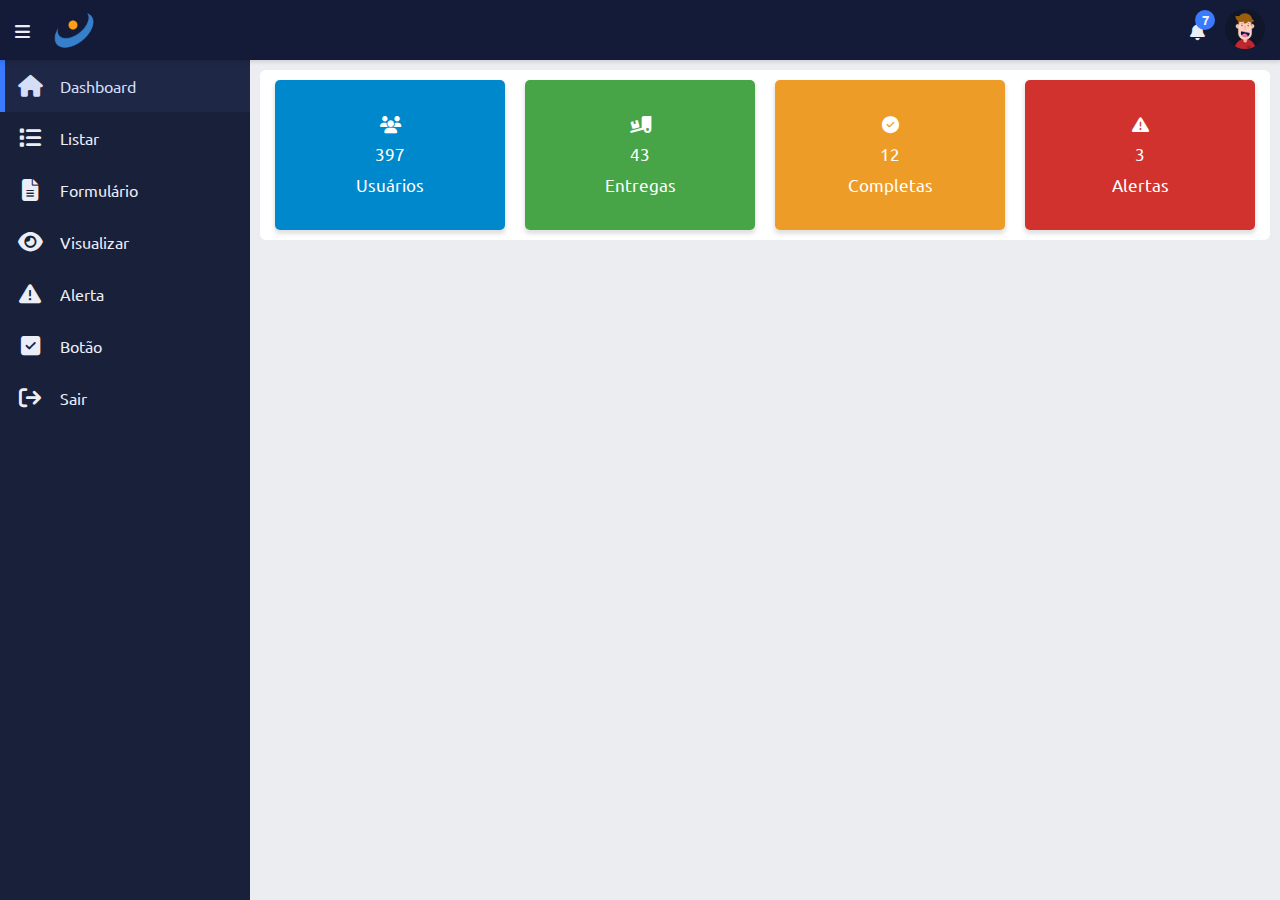
<file: index.html>
<!DOCTYPE html>
<html lang="pt-br">

<head>
    <meta charset="utf-8">
    <meta name="viewport" content="width=device-width, initial-scale=1.0">
    <link rel="shortcut icon" href="images/icon/favicon.ico">
    <!-- Incluir os icones do font-awesome da CDN -->
    <link rel="stylesheet" href="https://cdnjs.cloudflare.com/ajax/libs/font-awesome/6.1.1/css/all.min.css">
    <link rel="stylesheet" href="css/custom_adm.css">
    <title>Adm - Celke</title>
</head>

<body>
    <!-- Inicio Navbar -->
    <nav class="navbar">
        <div class="navbar-content">
            <div class="bars">
                <i class="fa-solid fa-bars"></i>
            </div>
            <img src="images/logo/logo.png" alt="Celke" class="logo">
        </div>

        <div class="navbar-content">
            <div class="notification">
                <i class="fa-solid fa-bell"></i>
                <span class="number">7</span>
                <div class="dropdown-menu">
                    <div class="dropdown-content">
                        <li>
                            <img src="images/users/user.jpg" alt="Usuario" width="40">
                            <div class="text">
                                Fusce ut leo pretium, luctus elit id, vulputate lectus.
                            </div>
                        </li>
                        <li>
                            <img src="images/users/user.jpg" alt="Usuario" width="40">
                            <div class="text">
                                Fusce ut leo pretium, luctus elit id, vulputate lectus.
                            </div>
                        </li>
                    </div>
                </div>
            </div>

            <div class="avatar">
                <img src="images/users/user.jpg" alt="Usuario" width="40">
                <div class="dropdown-menu setting">
                    <div class="item">
                        <span class="fa-solid fa-user"></span> Perfil
                    </div>
                    <div class="item">
                        <span class="fa-solid fa-gear"></span> Configuração
                    </div>
                    <div class="item">
                        <span class="fa-solid fa-arrow-right-from-bracket"></span> Sair
                    </div>
                </div>
            </div>
        </div>
    </nav>
    <!-- Fim Navbar -->

    <!-- Inicio Conteudo -->
    <div class="content">
        <!-- Inicio da Sidebar -->
        <div class="sidebar">
            <a href="index.html" class="sidebar-nav active"><i class="icon fa-solid fa-house"></i><span>Dashboard</span></a>

            <a href="listar.html" class="sidebar-nav"><i class="icon fa-solid fa-list"></i><span>Listar</span></a>

            <a href="formulario.html" class="sidebar-nav"><i class="icon fa-solid fa-file-lines"></i><span>Formulário</span></a>

            <a href="visualizar.html" class="sidebar-nav"><i class="icon fa-solid fa-eye"></i><span>Visualizar</span></a>

            <a href="alert.html" class="sidebar-nav"><i class="icon fa-solid fa-triangle-exclamation"></i><span>Alerta</span></a>

            <a href="button.html" class="sidebar-nav"><i class="icon fa-solid fa-square-check"></i><span>Botão</span></a>

            <a href="login.html" class="sidebar-nav"><i class="icon fa-solid fa-arrow-right-from-bracket"></i><span>Sair</span></a>

        </div>
        <!-- Fim da Sidebar -->
        <!-- Inicio do conteudo do administrativo -->
        <div class="wrapper">
            <div class="row">
                <div class="box box-first">
                    <span class="fa-solid fa-users"></span>
                    <span>397</span>
                    <span>Usuários</span>
                </div>

                <div class="box box-second">
                    <span class="fa-solid fa-truck-ramp-box"></span>
                    <span>43</span>
                    <span>Entregas</span>
                </div>

                <div class="box box-third">
                    <span class="fa-solid fa-circle-check"></span>
                    <span>12</span>
                    <span>Completas</span>
                </div>

                <div class="box box-fourth">
                    <span class="fa-solid fa-triangle-exclamation"></span>
                    <span>3</span>
                    <span>Alertas</span>
                </div>
            </div>

        </div>
        <!-- Fim do conteudo do administrativo -->
    </div>
    <!-- Fim Conteudo -->

    <script src="js/custom_adm.js"></script>

</body>

</html>
</file>
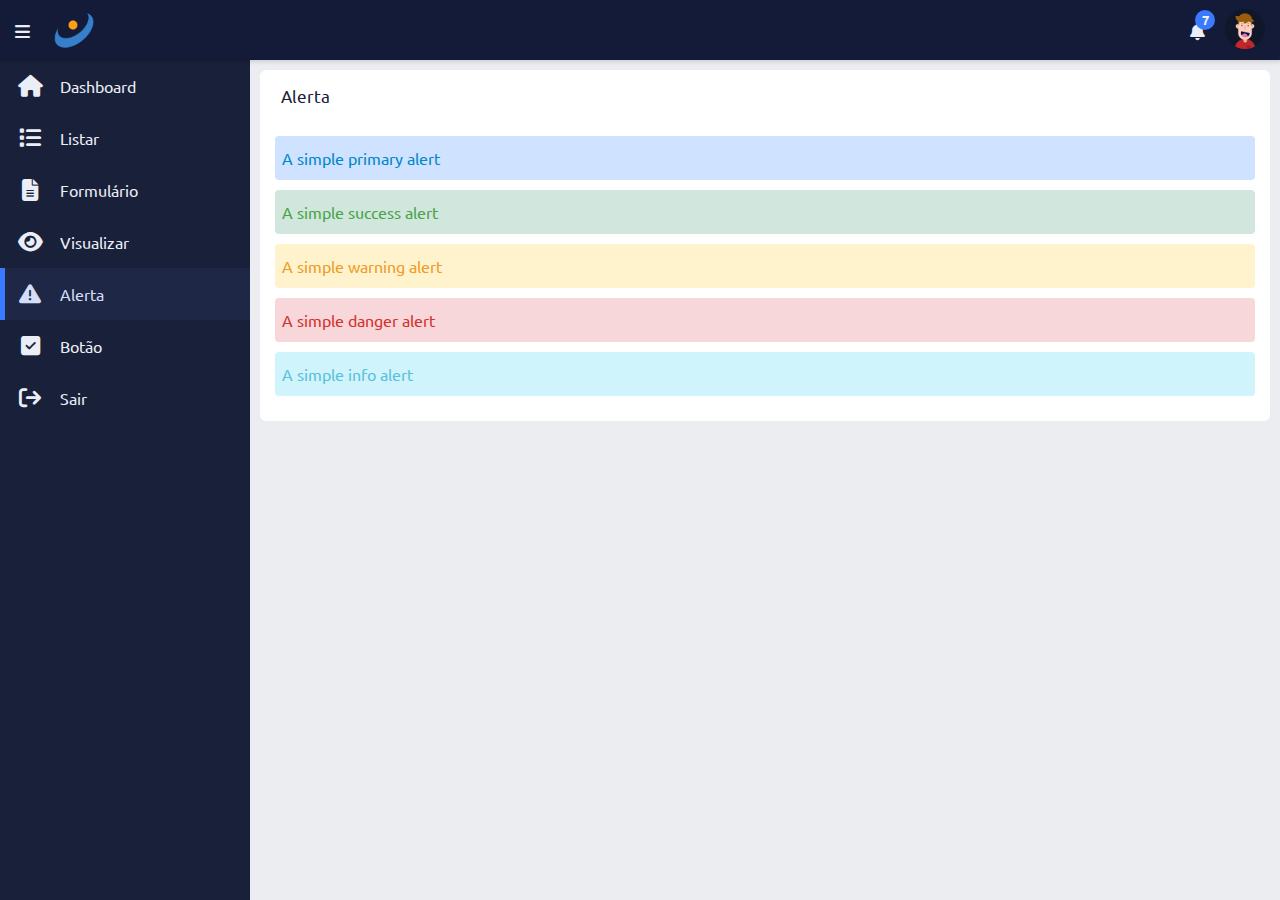
<file: alert.html>
<!DOCTYPE html>
<html lang="pt-br">

<head>
    <meta charset="utf-8">
    <meta name="viewport" content="width=device-width, initial-scale=1.0">
    <link rel="shortcut icon" href="images/icon/favicon.ico">
    <!-- Incluir os icones do font-awesome da CDN -->
    <link rel="stylesheet" href="https://cdnjs.cloudflare.com/ajax/libs/font-awesome/6.1.1/css/all.min.css">
    <link rel="stylesheet" href="css/custom_adm.css">
    <title>Adm - Celke</title>
</head>

<body>
    <!-- Inicio Navbar -->
    <nav class="navbar">
        <div class="navbar-content">
            <div class="bars">
                <i class="fa-solid fa-bars"></i>
            </div>
            <img src="images/logo/logo.png" alt="Celke" class="logo">
        </div>

        <div class="navbar-content">
            <div class="notification">
                <i class="fa-solid fa-bell"></i>
                <span class="number">7</span>
                <div class="dropdown-menu">
                    <div class="dropdown-content">
                        <li>
                            <img src="images/users/user.jpg" alt="Usuario" width="40">
                            <div class="text">
                                Fusce ut leo pretium, luctus elit id, vulputate lectus.
                            </div>
                        </li>
                        <li>
                            <img src="images/users/user.jpg" alt="Usuario" width="40">
                            <div class="text">
                                Fusce ut leo pretium, luctus elit id, vulputate lectus.
                            </div>
                        </li>
                    </div>
                </div>
            </div>

            <div class="avatar">
                <img src="images/users/user.jpg" alt="Usuario" width="40">
                <div class="dropdown-menu setting">
                    <div class="item">
                        <span class="fa-solid fa-user"></span> Perfil
                    </div>
                    <div class="item">
                        <span class="fa-solid fa-gear"></span> Configuração
                    </div>
                    <div class="item">
                        <span class="fa-solid fa-arrow-right-from-bracket"></span> Sair
                    </div>
                </div>
            </div>
        </div>
    </nav>
    <!-- Fim Navbar -->

    <!-- Inicio Conteudo -->
    <div class="content">
        <!-- Inicio da Sidebar -->
        <div class="sidebar">
            <a href="index.html" class="sidebar-nav"><i class="icon fa-solid fa-house"></i><span>Dashboard</span></a>

            <a href="listar.html" class="sidebar-nav"><i class="icon fa-solid fa-list"></i><span>Listar</span></a>

            <a href="formulario.html" class="sidebar-nav"><i class="icon fa-solid fa-file-lines"></i><span>Formulário</span></a>

            <a href="visualizar.html" class="sidebar-nav"><i class="icon fa-solid fa-eye"></i><span>Visualizar</span></a>

            <a href="alert.html" class="sidebar-nav active"><i class="icon fa-solid fa-triangle-exclamation"></i><span>Alerta</span></a>

            <a href="button.html" class="sidebar-nav"><i class="icon fa-solid fa-square-check"></i><span>Botão</span></a>

            <a href="login.html" class="sidebar-nav"><i
                    class="icon fa-solid fa-arrow-right-from-bracket"></i><span>Sair</span></a>

        </div>
        <!-- Fim da Sidebar -->
        <!-- Inicio do conteudo do administrativo -->
        <div class="wrapper">
            <div class="row">
                <div class="top-list">
                    <span class="title-content">Alerta</span>
                </div>

                <div class="content-adm">
                    <p class="alert-primary">A simple primary alert</p>
                    <p class="alert-success">A simple success alert</p>
                    <p class="alert-warning">A simple warning alert</p>
                    <p class="alert-danger">A simple danger alert</p>
                    <p class="alert-info">A simple info alert</p>
                </div>
            </div>
        </div>
        <!-- Fim do conteudo do administrativo -->
    </div>
    <!-- Fim Conteudo -->

    <script src="js/custom_adm.js"></script>

</body>

</html>
</file>
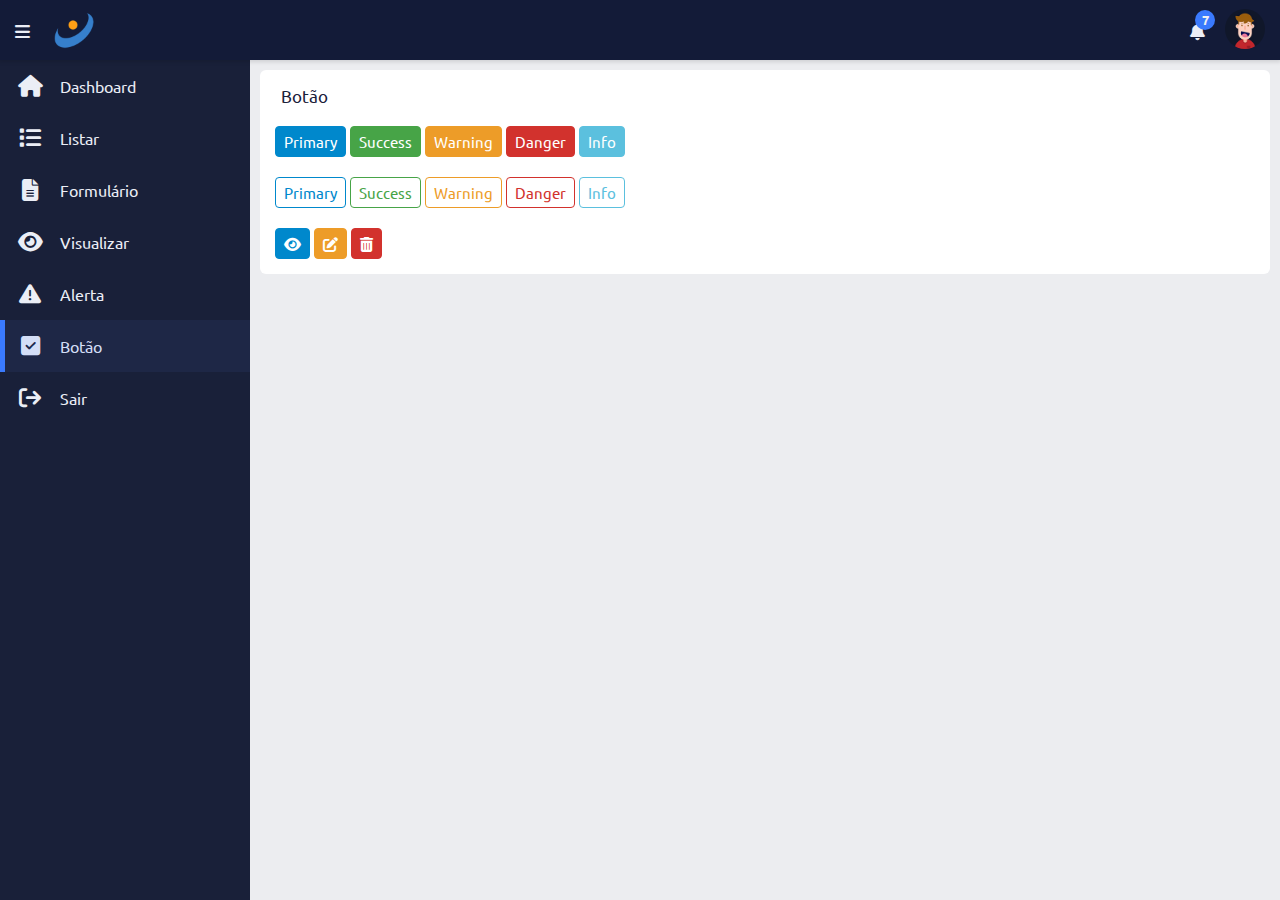
<file: button.html>
<!DOCTYPE html>
<html lang="pt-br">

<head>
    <meta charset="utf-8">
    <meta name="viewport" content="width=device-width, initial-scale=1.0">
    <link rel="shortcut icon" href="images/icon/favicon.ico">
    <!-- Incluir os icones do font-awesome da CDN -->
    <link rel="stylesheet" href="https://cdnjs.cloudflare.com/ajax/libs/font-awesome/6.1.1/css/all.min.css">
    <link rel="stylesheet" href="css/custom_adm.css">
    <title>Adm - Celke</title>
</head>

<body>
    <!-- Inicio Navbar -->
    <nav class="navbar">
        <div class="navbar-content">
            <div class="bars">
                <i class="fa-solid fa-bars"></i>
            </div>
            <img src="images/logo/logo.png" alt="Celke" class="logo">
        </div>

        <div class="navbar-content">
            <div class="notification">
                <i class="fa-solid fa-bell"></i>
                <span class="number">7</span>
                <div class="dropdown-menu">
                    <div class="dropdown-content">
                        <li>
                            <img src="images/users/user.jpg" alt="Usuario" width="40">
                            <div class="text">
                                Fusce ut leo pretium, luctus elit id, vulputate lectus.
                            </div>
                        </li>
                        <li>
                            <img src="images/users/user.jpg" alt="Usuario" width="40">
                            <div class="text">
                                Fusce ut leo pretium, luctus elit id, vulputate lectus.
                            </div>
                        </li>
                    </div>
                </div>
            </div>

            <div class="avatar">
                <img src="images/users/user.jpg" alt="Usuario" width="40">
                <div class="dropdown-menu setting">
                    <div class="item">
                        <span class="fa-solid fa-user"></span> Perfil
                    </div>
                    <div class="item">
                        <span class="fa-solid fa-gear"></span> Configuração
                    </div>
                    <div class="item">
                        <span class="fa-solid fa-arrow-right-from-bracket"></span> Sair
                    </div>
                </div>
            </div>
        </div>
    </nav>
    <!-- Fim Navbar -->

    <!-- Inicio Conteudo -->
    <div class="content">
        <!-- Inicio da Sidebar -->
        <div class="sidebar">
            <a href="index.html" class="sidebar-nav"><i class="icon fa-solid fa-house"></i><span>Dashboard</span></a>

            <a href="listar.html" class="sidebar-nav"><i class="icon fa-solid fa-list"></i><span>Listar</span></a>

            <a href="formulario.html" class="sidebar-nav"><i
                    class="icon fa-solid fa-file-lines"></i><span>Formulário</span></a>

            <a href="visualizar.html" class="sidebar-nav"><i
                    class="icon fa-solid fa-eye"></i><span>Visualizar</span></a>

            <a href="alert.html" class="sidebar-nav"><i
                    class="icon fa-solid fa-triangle-exclamation"></i><span>Alerta</span></a>

            <a href="button.html" class="sidebar-nav active"><i
                    class="icon fa-solid fa-square-check"></i><span>Botão</span></a>

            <a href="login.html" class="sidebar-nav"><i
                    class="icon fa-solid fa-arrow-right-from-bracket"></i><span>Sair</span></a>

        </div>
        <!-- Fim da Sidebar -->
        <!-- Inicio do conteudo do administrativo -->
        <div class="wrapper">
            <div class="row">
                <div class="top-list">
                    <span class="title-content">Botão</span>
                </div>

                <div class="content-adm">
                    <button type="button" class="btn-primary">Primary</button>
                    <button type="button" class="btn-success">Success</button>
                    <button type="button" class="btn-warning">Warning</button>
                    <button type="button" class="btn-danger">Danger</button>
                    <button type="button" class="btn-info">Info</button>
                </div>

                <div class="content-adm">
                    <button type="button" class="btn-outline-primary">Primary</button>
                    <button type="button" class="btn-outline-success">Success</button>
                    <button type="button" class="btn-outline-warning">Warning</button>
                    <button type="button" class="btn-outline-danger">Danger</button>
                    <button type="button" class="btn-outline-info">Info</button>
                </div>

                <div class="content-adm">
                    <button type="button" class="btn-primary"><i class="fa-solid fa-eye"></i></button>
                    <button type="button" class="btn-warning"><i class="fa-solid fa-pen-to-square"></i></button>
                    <button type="button" class="btn-danger"><i class="fa-solid fa-trash-can"></i></button>
                </div>
            </div>
        </div>
        <!-- Fim do conteudo do administrativo -->
    </div>
    <!-- Fim Conteudo -->

    <script src="js/custom_adm.js"></script>

</body>

</html>
</file>
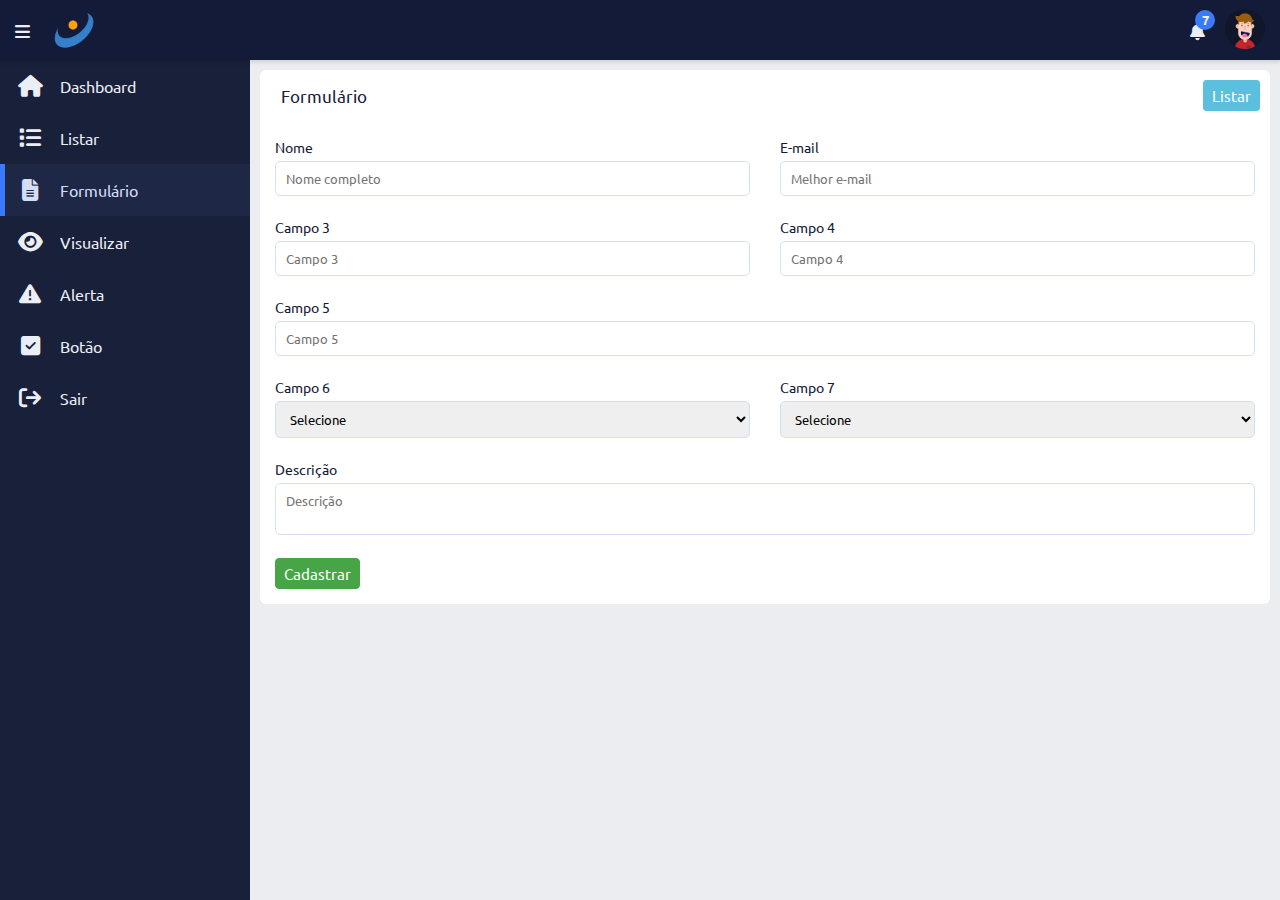
<file: formulario.html>
<!DOCTYPE html>
<html lang="pt-br">

<head>
    <meta charset="utf-8">
    <meta name="viewport" content="width=device-width, initial-scale=1.0">
    <link rel="shortcut icon" href="images/icon/favicon.ico">
    <!-- Incluir os icones do font-awesome da CDN -->
    <link rel="stylesheet" href="https://cdnjs.cloudflare.com/ajax/libs/font-awesome/6.1.1/css/all.min.css">
    <link rel="stylesheet" href="css/custom_adm.css">
    <title>Adm - Celke</title>
</head>

<body>
    <!-- Inicio Navbar -->
    <nav class="navbar">
        <div class="navbar-content">
            <div class="bars">
                <i class="fa-solid fa-bars"></i>
            </div>
            <img src="images/logo/logo.png" alt="Celke" class="logo">
        </div>

        <div class="navbar-content">
            <div class="notification">
                <i class="fa-solid fa-bell"></i>
                <span class="number">7</span>
                <div class="dropdown-menu">
                    <div class="dropdown-content">
                        <li>
                            <img src="images/users/user.jpg" alt="Usuario" width="40">
                            <div class="text">
                                Fusce ut leo pretium, luctus elit id, vulputate lectus.
                            </div>
                        </li>
                        <li>
                            <img src="images/users/user.jpg" alt="Usuario" width="40">
                            <div class="text">
                                Fusce ut leo pretium, luctus elit id, vulputate lectus.
                            </div>
                        </li>
                    </div>
                </div>
            </div>

            <div class="avatar">
                <img src="images/users/user.jpg" alt="Usuario" width="40">
                <div class="dropdown-menu setting">
                    <div class="item">
                        <span class="fa-solid fa-user"></span> Perfil
                    </div>
                    <div class="item">
                        <span class="fa-solid fa-gear"></span> Configuração
                    </div>
                    <div class="item">
                        <span class="fa-solid fa-arrow-right-from-bracket"></span> Sair
                    </div>
                </div>
            </div>
        </div>
    </nav>
    <!-- Fim Navbar -->

    <!-- Inicio Conteudo -->
    <div class="content">
        <!-- Inicio da Sidebar -->
        <div class="sidebar">
            <a href="index.html" class="sidebar-nav"><i class="icon fa-solid fa-house"></i><span>Dashboard</span></a>

            <a href="listar.html" class="sidebar-nav"><i class="icon fa-solid fa-list"></i><span>Listar</span></a>

            <a href="formulario.html" class="sidebar-nav active"><i class="icon fa-solid fa-file-lines"></i><span>Formulário</span></a>

            <a href="visualizar.html" class="sidebar-nav"><i class="icon fa-solid fa-eye"></i><span>Visualizar</span></a>

            <a href="alert.html" class="sidebar-nav"><i class="icon fa-solid fa-triangle-exclamation"></i><span>Alerta</span></a>

            <a href="button.html" class="sidebar-nav"><i class="icon fa-solid fa-square-check"></i><span>Botão</span></a>

            <a href="login.html" class="sidebar-nav"><i
                    class="icon fa-solid fa-arrow-right-from-bracket"></i><span>Sair</span></a>

        </div>
        <!-- Fim da Sidebar -->
        <!-- Inicio do conteudo do administrativo -->
        <div class="wrapper">
            <div class="row">
                <div class="top-list">
                    <span class="title-content">Formulário</span>
                    <div class="top-list-right">
                        <a href="listar.html" class="btn-info">Listar</a>
                    </div>
                </div>

                <div class="content-adm">
                    <form class="form-adm">
                        <div class="row-input">
                            <div class="column">
                                <label class="title-input">Nome</label>
                                <input type="text" name="name" id="name" class="input-adm" placeholder="Nome completo">
                            </div>
                            <div class="column">
                                <label class="title-input">E-mail</label>
                                <input type="email" name="email" id="email" class="input-adm" placeholder="Melhor e-mail">
                            </div>
                        </div>

                        <div class="row-input">
                            <div class="column">
                                <label class="title-input">Campo 3</label>
                                <input type="text" name="campo_3" id="campo_3" class="input-adm" placeholder="Campo 3">
                            </div>
                            <div class="column">
                                <label class="title-input">Campo 4</label>
                                <input type="text" name="campo_4" id="campo_4" class="input-adm" placeholder="Campo 4">
                            </div>
                        </div>

                        <div class="row-input">
                            <div class="column">
                                <label class="title-input">Campo 5</label>
                                <input type="text" name="campo_5" id="campo_5" class="input-adm" placeholder="Campo 5">
                            </div>
                        </div>

                        <div class="row-input">
                            <div class="column">
                                <label class="title-input">Campo 6</label>
                                <select name="campo_6" id="campo_6" class="input-adm">
                                    <option>Selecione</option>
                                    <option>Opção 1</option>
                                    <option>Opção 2</option>
                                    <option>Opção 3</option>
                                </select>
                            </div>
                            <div class="column">
                                <label class="title-input">Campo 7</label>
                                <select name="campo_7" id="campo_7" class="input-adm">
                                    <option>Selecione</option>
                                    <option>Opção 1</option>
                                    <option>Opção 2</option>
                                    <option>Opção 3</option>
                                </select>
                            </div>
                        </div>

                        <div class="row-input">
                            <div class="column">
                                <label class="title-input">Descrição</label>
                                <textarea name="descricao" id="descricao" class="input-adm" placeholder="Descrição"></textarea>
                            </div>
                        </div>

                        <button type="button" class="btn-success">Cadastrar</button>
                    </form>
                </div>
            </div>
        </div>
        <!-- Fim do conteudo do administrativo -->
    </div>
    <!-- Fim Conteudo -->

    <script src="js/custom_adm.js"></script>

</body>

</html>
</file>
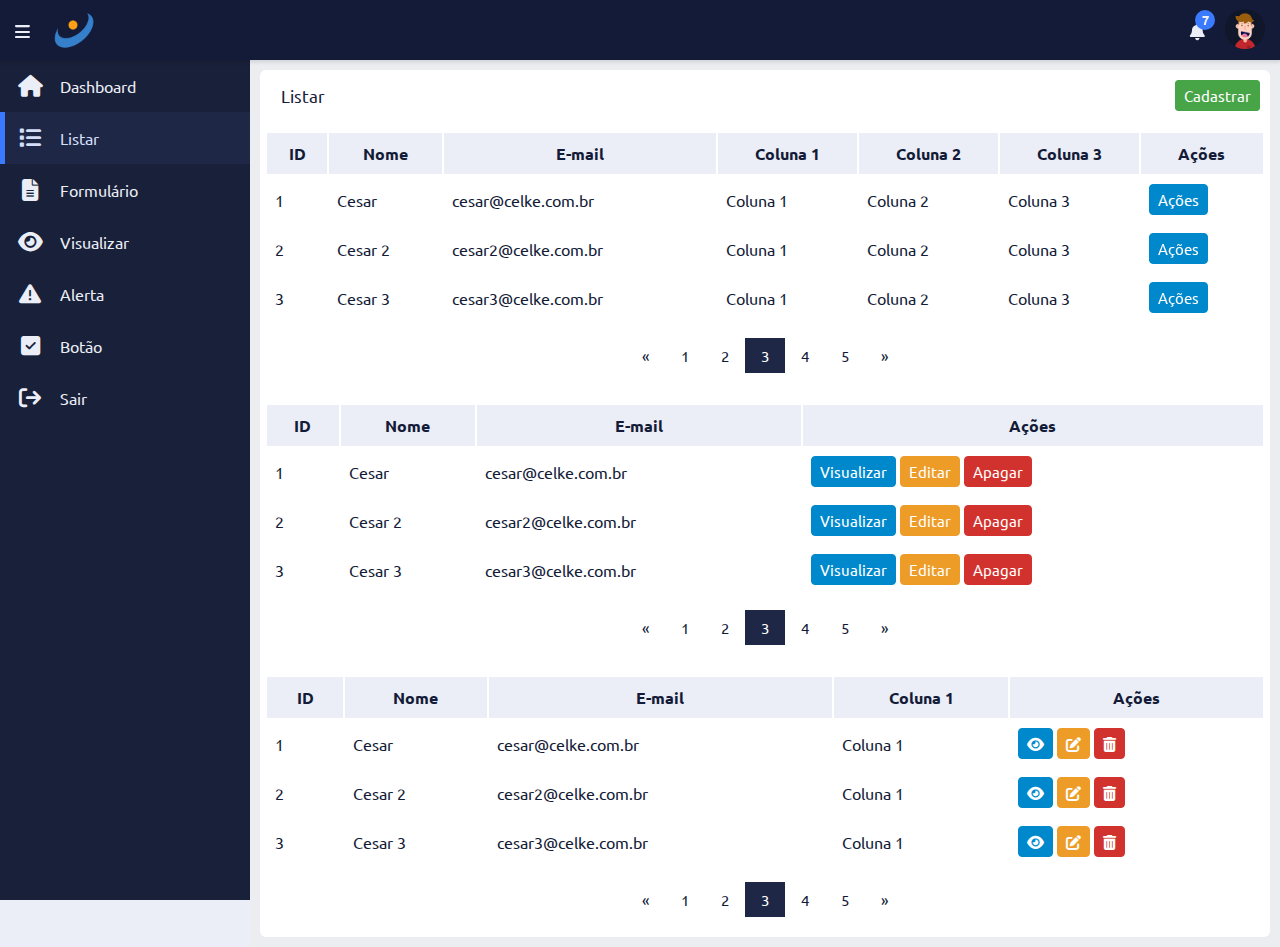
<file: listar.html>
<!DOCTYPE html>
<html lang="pt-br">

<head>
    <meta charset="utf-8">
    <meta name="viewport" content="width=device-width, initial-scale=1.0">
    <link rel="shortcut icon" href="images/icon/favicon.ico">
    <!-- Incluir os icones do font-awesome da CDN -->
    <link rel="stylesheet" href="https://cdnjs.cloudflare.com/ajax/libs/font-awesome/6.1.1/css/all.min.css">
    <link rel="stylesheet" href="css/custom_adm.css">
    <title>Adm - Celke</title>
</head>

<body>
    <!-- Inicio Navbar -->
    <nav class="navbar">
        <div class="navbar-content">
            <div class="bars">
                <i class="fa-solid fa-bars"></i>
            </div>
            <img src="images/logo/logo.png" alt="Celke" class="logo">
        </div>

        <div class="navbar-content">
            <div class="notification">
                <i class="fa-solid fa-bell"></i>
                <span class="number">7</span>
                <div class="dropdown-menu">
                    <div class="dropdown-content">
                        <li>
                            <img src="images/users/user.jpg" alt="Usuario" width="40">
                            <div class="text">
                                Fusce ut leo pretium, luctus elit id, vulputate lectus.
                            </div>
                        </li>
                        <li>
                            <img src="images/users/user.jpg" alt="Usuario" width="40">
                            <div class="text">
                                Fusce ut leo pretium, luctus elit id, vulputate lectus.
                            </div>
                        </li>
                    </div>
                </div>
            </div>

            <div class="avatar">
                <img src="images/users/user.jpg" alt="Usuario" width="40">
                <div class="dropdown-menu setting">
                    <div class="item">
                        <span class="fa-solid fa-user"></span> Perfil
                    </div>
                    <div class="item">
                        <span class="fa-solid fa-gear"></span> Configuração
                    </div>
                    <div class="item">
                        <span class="fa-solid fa-arrow-right-from-bracket"></span> Sair
                    </div>
                </div>
            </div>
        </div>
    </nav>
    <!-- Fim Navbar -->

    <!-- Inicio Conteudo -->
    <div class="content">
        <!-- Inicio da Sidebar -->
        <div class="sidebar">
            <a href="index.html" class="sidebar-nav"><i class="icon fa-solid fa-house"></i><span>Dashboard</span></a>

            <a href="listar.html" class="sidebar-nav active"><i class="icon fa-solid fa-list"></i><span>Listar</span></a>

            <a href="formulario.html" class="sidebar-nav"><i class="icon fa-solid fa-file-lines"></i><span>Formulário</span></a>

            <a href="visualizar.html" class="sidebar-nav"><i class="icon fa-solid fa-eye"></i><span>Visualizar</span></a>

            <a href="alert.html" class="sidebar-nav"><i class="icon fa-solid fa-triangle-exclamation"></i><span>Alerta</span></a>

            <a href="button.html" class="sidebar-nav"><i class="icon fa-solid fa-square-check"></i><span>Botão</span></a>

            <a href="login.html" class="sidebar-nav"><i
                    class="icon fa-solid fa-arrow-right-from-bracket"></i><span>Sair</span></a>

        </div>
        <!-- Fim da Sidebar -->
        <!-- Inicio do conteudo do administrativo -->
        <div class="wrapper">
            <div class="row">
                <div class="top-list">
                    <span class="title-content">Listar</span>
                    <div class="top-list-right">
                        <a href="formulario.html" class="btn-success">Cadastrar</a>
                        <!--<button type="button" class="btn-success"><i class="fa-solid fa-square-plus"></i></button>-->
                    </div>
                </div>
                <table class="table-list">
                    <thead class="list-head">
                        <tr>
                            <th class="list-head-content">ID</th>
                            <th class="list-head-content">Nome</th>
                            <th class="list-head-content table-sm-none">E-mail</th>
                            <th class="list-head-content table-sm-none">Coluna 1</th>
                            <th class="list-head-content table-md-none">Coluna 2</th>
                            <th class="list-head-content table-lg-none">Coluna 3</th>
                            <th class="list-head-content">Ações</th>
                        </tr>
                    </thead>
                    <tbody class="list-body">
                        <tr>
                            <td class="list-body-content">1</td>
                            <td class="list-body-content">Cesar</td>
                            <td class="list-body-content table-sm-none">cesar@celke.com.br</td>
                            <td class="list-body-content table-sm-none">Coluna 1</td>
                            <td class="list-body-content table-md-none">Coluna 2</td>
                            <td class="list-body-content table-lg-none">Coluna 3</td>
                            <td class="list-body-content">
                                <!--<button type="button" class="btn-primary">Visualizar</button>
                                <button type="button" class="btn-warning">Editar</button>
                                <button type="button" class="btn-danger">Apagar</button>-->
                                <!--<button type="button" class="btn-primary"><i class="fa-solid fa-eye"></i></button>
                                <button type="button" class="btn-warning"><i class="fa-solid fa-pen-to-square"></i></button>
                                <button type="button" class="btn-danger"><i class="fa-solid fa-trash-can"></i></button>-->
                                <div class="dropdown-action">
                                    <button onclick="actionDropdown(1)" class="dropdown-btn-action">Ações</button>
                                    <div id="actionDropdown1" class="dropdown-action-item">
                                        <a href="visualizar.html">Visualizar</a>
                                        <a href="formulario.html">Editar</a>
                                        <a href="#">Apagar</a>
                                    </div>
                                </div>
                            </td>
                        </tr>
                        <tr>
                            <td class="list-body-content">2</td>
                            <td class="list-body-content">Cesar 2</td>
                            <td class="list-body-content table-sm-none">cesar2@celke.com.br</td>
                            <td class="list-body-content table-sm-none">Coluna 1</td>
                            <td class="list-body-content table-md-none">Coluna 2</td>
                            <td class="list-body-content table-lg-none">Coluna 3</td>
                            <td class="list-body-content">
                                <!--<button type="button" class="btn-primary">Visualizar</button>
                                <button type="button" class="btn-warning">Editar</button>
                                <button type="button" class="btn-danger">Apagar</button>-->
                                <!--<button type="button" class="btn-primary"><i class="fa-solid fa-eye"></i></button>
                                <button type="button" class="btn-warning"><i class="fa-solid fa-pen-to-square"></i></button>
                                <button type="button" class="btn-danger"><i class="fa-solid fa-trash-can"></i></button>-->
                                <div class="dropdown-action">
                                    <button onclick="actionDropdown(2)" class="dropdown-btn-action">Ações</button>
                                    <div id="actionDropdown2" class="dropdown-action-item">
                                        <a href="visualizar.html">Visualizar</a>
                                        <a href="formulario.html">Editar</a>
                                        <a href="#">Apagar</a>
                                    </div>
                                </div>
                            </td>
                        </tr>
                        <tr>
                            <td class="list-body-content">3</td>
                            <td class="list-body-content">Cesar 3</td>
                            <td class="list-body-content table-sm-none">cesar3@celke.com.br</td>
                            <td class="list-body-content table-sm-none">Coluna 1</td>
                            <td class="list-body-content table-md-none">Coluna 2</td>
                            <td class="list-body-content table-lg-none">Coluna 3</td>
                            <td class="list-body-content">
                                <!--<button type="button" class="btn-primary">Visualizar</button>
                                <button type="button" class="btn-warning">Editar</button>
                                <button type="button" class="btn-danger">Apagar</button>-->
                                <!--<button type="button" class="btn-primary"><i class="fa-solid fa-eye"></i></button>
                                <button type="button" class="btn-warning"><i class="fa-solid fa-pen-to-square"></i></button>
                                <button type="button" class="btn-danger"><i class="fa-solid fa-trash-can"></i></button>-->
                                <div class="dropdown-action">
                                    <button onclick="actionDropdown(3)" class="dropdown-btn-action">Ações</button>
                                    <div id="actionDropdown3" class="dropdown-action-item">
                                        <a href="visualizar.html">Visualizar</a>
                                        <a href="formulario.html">Editar</a>
                                        <a href="#">Apagar</a>
                                    </div>
                                </div>
                            </td>
                        </tr>
                    </tbody>
                </table>

                <div class="content-pagination">
                    <div class="pagination">
                        <a href="#">&laquo;</a>
                        <a href="#">1</a>
                        <a href="#">2</a>
                        <a href="#" class="active">3</a>
                        <a href="#">4</a>
                        <a href="#">5</a>
                        <a href="#">&raquo;</a>
                    </div>
                </div>

                <table class="table-list">
                    <thead class="list-head">
                        <tr>
                            <th class="list-head-content">ID</th>
                            <th class="list-head-content">Nome</th>
                            <th class="list-head-content table-sm-none">E-mail</th>
                            <th class="list-head-content">Ações</th>
                        </tr>
                    </thead>
                    <tbody class="list-body">
                        <tr>
                            <td class="list-body-content">1</td>
                            <td class="list-body-content">Cesar</td>
                            <td class="list-body-content table-sm-none">cesar@celke.com.br</td>
                            <td class="list-body-content">
                                <button type="button" class="btn-primary">Visualizar</button>
                                <button type="button" class="btn-warning">Editar</button>
                                <button type="button" class="btn-danger">Apagar</button>
                            </td>
                        </tr>
                        <tr>
                            <td class="list-body-content">2</td>
                            <td class="list-body-content">Cesar 2</td>
                            <td class="list-body-content table-sm-none">cesar2@celke.com.br</td>
                            <td class="list-body-content">
                                <button type="button" class="btn-primary">Visualizar</button>
                                <button type="button" class="btn-warning">Editar</button>
                                <button type="button" class="btn-danger">Apagar</button>
                            </td>
                        </tr>
                        <tr>
                            <td class="list-body-content">3</td>
                            <td class="list-body-content">Cesar 3</td>
                            <td class="list-body-content table-sm-none">cesar3@celke.com.br</td>
                            <td class="list-body-content">
                                <button type="button" class="btn-primary">Visualizar</button>
                                <button type="button" class="btn-warning">Editar</button>
                                <button type="button" class="btn-danger">Apagar</button>
                            </td>
                        </tr>
                    </tbody>
                </table>

                <div class="content-pagination">
                    <div class="pagination">
                        <a href="#">&laquo;</a>
                        <a href="#">1</a>
                        <a href="#">2</a>
                        <a href="#" class="active">3</a>
                        <a href="#">4</a>
                        <a href="#">5</a>
                        <a href="#">&raquo;</a>
                    </div>
                </div>

                <table class="table-list">
                    <thead class="list-head">
                        <tr>
                            <th class="list-head-content">ID</th>
                            <th class="list-head-content">Nome</th>
                            <th class="list-head-content table-sm-none">E-mail</th>
                            <th class="list-head-content table-sm-none">Coluna 1</th>
                            <th class="list-head-content">Ações</th>
                        </tr>
                    </thead>
                    <tbody class="list-body">
                        <tr>
                            <td class="list-body-content">1</td>
                            <td class="list-body-content">Cesar</td>
                            <td class="list-body-content table-sm-none">cesar@celke.com.br</td>
                            <td class="list-body-content table-sm-none">Coluna 1</td>
                            <td class="list-body-content">
                                <button type="button" class="btn-primary"><i class="fa-solid fa-eye"></i></button>
                                <button type="button" class="btn-warning"><i class="fa-solid fa-pen-to-square"></i></button>
                                <button type="button" class="btn-danger"><i class="fa-solid fa-trash-can"></i></button>
                            </td>
                        </tr>
                        <tr>
                            <td class="list-body-content">2</td>
                            <td class="list-body-content">Cesar 2</td>
                            <td class="list-body-content table-sm-none">cesar2@celke.com.br</td>
                            <td class="list-body-content table-sm-none">Coluna 1</td>
                            <td class="list-body-content">
                                <button type="button" class="btn-primary"><i class="fa-solid fa-eye"></i></button>
                                <button type="button" class="btn-warning"><i class="fa-solid fa-pen-to-square"></i></button>
                                <button type="button" class="btn-danger"><i class="fa-solid fa-trash-can"></i></button>
                            </td>
                        </tr>
                        <tr>
                            <td class="list-body-content">3</td>
                            <td class="list-body-content">Cesar 3</td>
                            <td class="list-body-content table-sm-none">cesar3@celke.com.br</td>
                            <td class="list-body-content table-sm-none">Coluna 1</td>
                            <td class="list-body-content">
                                <button type="button" class="btn-primary"><i class="fa-solid fa-eye"></i></button>
                                <button type="button" class="btn-warning"><i class="fa-solid fa-pen-to-square"></i></button>
                                <button type="button" class="btn-danger"><i class="fa-solid fa-trash-can"></i></button>
                            </td>
                        </tr>
                    </tbody>
                </table>

                <div class="content-pagination">
                    <div class="pagination">
                        <a href="#">&laquo;</a>
                        <a href="#">1</a>
                        <a href="#">2</a>
                        <a href="#" class="active">3</a>
                        <a href="#">4</a>
                        <a href="#">5</a>
                        <a href="#">&raquo;</a>
                    </div>
                </div>
            </div>
        </div>
        <!-- Fim do conteudo do administrativo -->
    </div>
    <!-- Fim Conteudo -->

    <script src="js/custom_adm.js"></script>

</body>

</html>
</file>
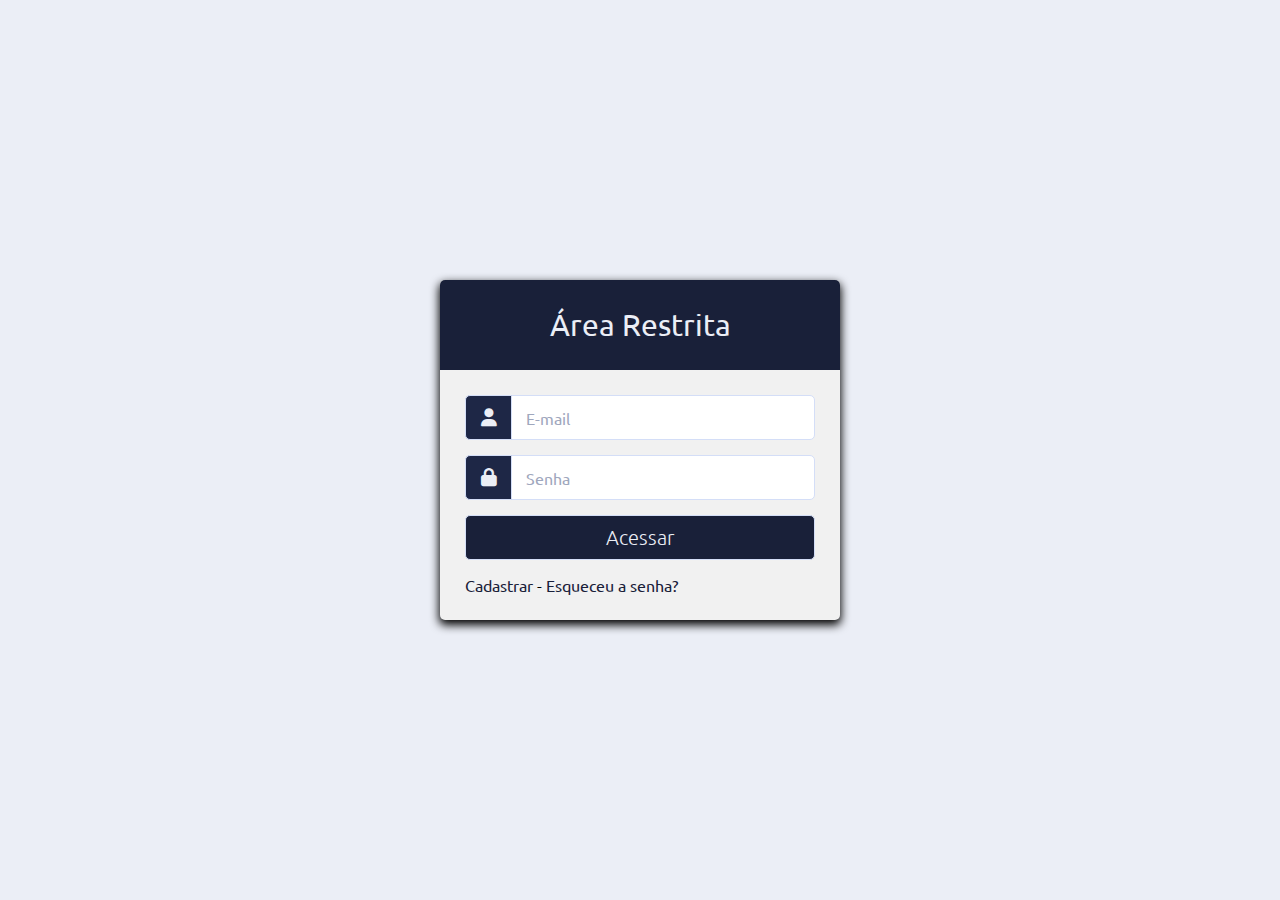
<file: login.html>
<!DOCTYPE html>
<html lang="pt-br">

<head>
    <meta charset="utf-8">
    <meta name="viewport" content="width=device-width, initial-scale=1.0">
    <link rel="shortcut icon" href="images/icon/favicon.ico">
    <!-- Incluir os icones do font-awesome da CDN -->
    <link rel="stylesheet" href="https://cdnjs.cloudflare.com/ajax/libs/font-awesome/6.1.1/css/all.min.css">
    <link rel="stylesheet" href="css/custom_login.css">
    <title>Login - Celke</title>
</head>

<body class="d-flex">
    <div class="container-login">
        <div class="wrapper-login">
            <div class="title">
                <span>Área Restrita</span>
            </div>
            <form action="#" class="form-login">
                <div class="row">
                    <i class="fa-solid fa-user"></i>
                    <input type="text" placeholder="E-mail" required>
                </div>
                <div class="row">
                    <i class="fa-solid fa-lock"></i>
                    <input type="password" placeholder="Senha" required>
                </div>

                <div class="row button">
                    <input type="submit" value="Acessar">
                </div>

                <div class="signup-link">
                    <a href="#">Cadastrar</a> - <a href="#">Esqueceu a senha?</a>
                </div>

            </form>
        </div>
    </div>

</body>

</html>
</file>
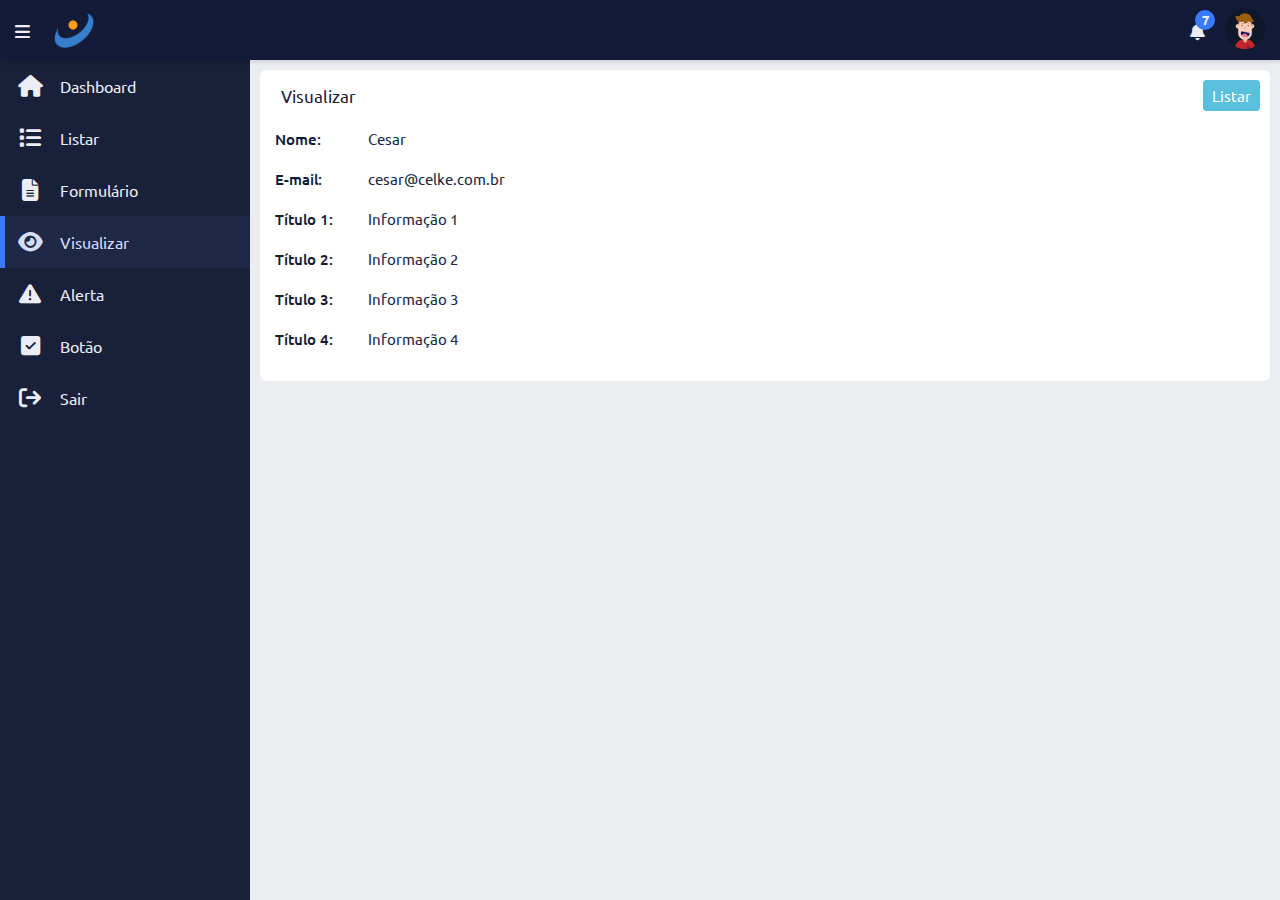
<file: visualizar.html>
<!DOCTYPE html>
<html lang="pt-br">

<head>
    <meta charset="utf-8">
    <meta name="viewport" content="width=device-width, initial-scale=1.0">
    <link rel="shortcut icon" href="images/icon/favicon.ico">
    <!-- Incluir os icones do font-awesome da CDN -->
    <link rel="stylesheet" href="https://cdnjs.cloudflare.com/ajax/libs/font-awesome/6.1.1/css/all.min.css">
    <link rel="stylesheet" href="css/custom_adm.css">
    <title>Adm - Celke</title>
</head>

<body>
    <!-- Inicio Navbar -->
    <nav class="navbar">
        <div class="navbar-content">
            <div class="bars">
                <i class="fa-solid fa-bars"></i>
            </div>
            <img src="images/logo/logo.png" alt="Celke" class="logo">
        </div>

        <div class="navbar-content">
            <div class="notification">
                <i class="fa-solid fa-bell"></i>
                <span class="number">7</span>
                <div class="dropdown-menu">
                    <div class="dropdown-content">
                        <li>
                            <img src="images/users/user.jpg" alt="Usuario" width="40">
                            <div class="text">
                                Fusce ut leo pretium, luctus elit id, vulputate lectus.
                            </div>
                        </li>
                        <li>
                            <img src="images/users/user.jpg" alt="Usuario" width="40">
                            <div class="text">
                                Fusce ut leo pretium, luctus elit id, vulputate lectus.
                            </div>
                        </li>
                    </div>
                </div>
            </div>

            <div class="avatar">
                <img src="images/users/user.jpg" alt="Usuario" width="40">
                <div class="dropdown-menu setting">
                    <div class="item">
                        <span class="fa-solid fa-user"></span> Perfil
                    </div>
                    <div class="item">
                        <span class="fa-solid fa-gear"></span> Configuração
                    </div>
                    <div class="item">
                        <span class="fa-solid fa-arrow-right-from-bracket"></span> Sair
                    </div>
                </div>
            </div>
        </div>
    </nav>
    <!-- Fim Navbar -->

    <!-- Inicio Conteudo -->
    <div class="content">
        <!-- Inicio da Sidebar -->
        <div class="sidebar">
            <a href="index.html" class="sidebar-nav"><i class="icon fa-solid fa-house"></i><span>Dashboard</span></a>

            <a href="listar.html" class="sidebar-nav"><i class="icon fa-solid fa-list"></i><span>Listar</span></a>

            <a href="formulario.html" class="sidebar-nav"><i class="icon fa-solid fa-file-lines"></i><span>Formulário</span></a>

            <a href="visualizar.html" class="sidebar-nav active"><i class="icon fa-solid fa-eye"></i><span>Visualizar</span></a>

            <a href="alert.html" class="sidebar-nav"><i class="icon fa-solid fa-triangle-exclamation"></i><span>Alerta</span></a>

            <a href="button.html" class="sidebar-nav"><i class="icon fa-solid fa-square-check"></i><span>Botão</span></a>

            <a href="login.html" class="sidebar-nav"><i
                    class="icon fa-solid fa-arrow-right-from-bracket"></i><span>Sair</span></a>

        </div>
        <!-- Fim da Sidebar -->
        <!-- Inicio do conteudo do administrativo -->
        <div class="wrapper">
            <div class="row">
                <div class="top-list">
                    <span class="title-content">Visualizar</span>
                    <div class="top-list-right">
                        <a href="listar.html" class="btn-info">Listar</a>
                    </div>
                </div>

                <div class="content-adm">
                    <div class="view-det-adm">
                        <span class="view-adm-title">Nome: </span>
                        <span class="view-adm-info">Cesar</span>
                    </div>

                    <div class="view-det-adm">
                        <span class="view-adm-title">E-mail: </span>
                        <span class="view-adm-info">cesar@celke.com.br</span>
                    </div>

                    <div class="view-det-adm">
                        <span class="view-adm-title">Título 1: </span>
                        <span class="view-adm-info">Informação 1</span>
                    </div>

                    <div class="view-det-adm">
                        <span class="view-adm-title">Título 2: </span>
                        <span class="view-adm-info">Informação 2</span>
                    </div>

                    <div class="view-det-adm">
                        <span class="view-adm-title">Título 3: </span>
                        <span class="view-adm-info">Informação 3</span>
                    </div>

                    <div class="view-det-adm">
                        <span class="view-adm-title">Título 4: </span>
                        <span class="view-adm-info">Informação 4</span>
                    </div>
                </div>
            </div>
        </div>
        <!-- Fim do conteudo do administrativo -->
    </div>
    <!-- Fim Conteudo -->

    <script src="js/custom_adm.js"></script>

</body>

</html>
</file>
<file: css/custom_adm.css>
@import url('https://fonts.googleapis.com/css2?family=Ubuntu:wght@300;400;500;700&display=swap');
* {
    margin: 0;
    padding: 0;
    box-sizing: border-box;
    font-family: "Ubuntu", sans-serif;
    text-decoration: none;
}

:root {
    --site-color: #3a7afe;
    --main-color: #ebeef6;
    --active-color: #d4def7;
    --bg-color: #ecedf0;
    --second-color: #f1f1f1;
    --third-color: #9fa7bd;
    --fourth-color: #fff;
    --fifth-color: #000;
    --sixth-color: #222;
    --main-bg-color: #192039;
    --second-bg-color: #1e2746;
    --third-bg-color: #3a7afe;
    --fourth-bg-color: #131b38;
    --primary-color: #0088cc;
    --success-color: #47a447;
    --info-color: #5bc0de;
    --warning-color: #ed9c28;
    --danger-color: #d2322d;
    --primary-color-second: #cfe2ff;
    --success-color-second: #d1e7dd;
    --info-color-second: #cff4fc;
    --warning-color-second: #fff3cd;
    --danger-color-second: #f8d7da;
}

body {
    background-color: var(--main-color);
}

.navbar {
    color: var(--main-color);
    display: flex;
    justify-content: space-between;
    align-items: center;
    background-color: var(--fourth-bg-color);
    position: sticky;
    box-shadow: 0px 1px 4px 1px rgba(0, 0, 0, 0.12);
    padding: 5px 15px;
    font-size: 17px;
    top: 0;
    z-index: 1;
}

.navbar .navbar-content {
    display: flex;
    align-items: center;
}

.navbar .bars,
.notification {
    margin-right: 20px;
    cursor: pointer;
}

.logo {
    width: 50px;
}

.notification,
.avatar {
    cursor: pointer;
    position: relative;
}

.notification .number {
    position: absolute;
    font-size: 13px;
    font-weight: bold;
    background-color: var(--site-color);
    width: 20px;
    color: var(--second-color);
    height: 20px;
    border-radius: 50%;
    right: -10px;
    top: -10px;
    display: flex;
    align-items: center;
    justify-content: center;
}

.avatar img {
    width: 40px;
    height: 40px;
    border-radius: 50%;
    object-fit: cover;
}


/* Inicio dropdown navbar */

.dropdown-menu {
    position: absolute;
    right: 0;
    top: 100%;
    box-shadow: 0 8px 16px 0 rgba(0, 0, 0, 0.2);
    background-color: var(--main-bg-color);
    width: 280px;
    border-radius: 7px;
    display: none;
}

.dropdown-content {
    max-height: 400px;
    overflow-y: auto;
}

.dropdown-menu li,
.dropdown-menu .item {
    display: flex;
    align-items: center;
    padding: 10px;
    border-bottom: 1px solid var(--second-bg-color);
    cursor: pointer;
    font-size: 15px;
}

.dropdown-menu li img {
    width: 50px;
    height: 50px;
    border-radius: 50%;
    object-fit: cover;
    flex-shrink: 0;
}

.dropdown-menu li .text {
    font-style: italic;
    margin-left: 20px;
    text-overflow: ellipsis;
    overflow: hidden;
    white-space: nowrap;
}

.dropdown-menu li:hover,
.dropdown-menu .item:hover {
    background-color: var(--second-bg-color);
}


/* Apresentar a mensagem inteira */


/*.dropdown-menu li:hover .text {
    white-space: pre-wrap;
}*/

.dropdown-menu .item span {
    margin-right: 15px;
}

.dropdown-menu.setting {
    width: 150px;
}

.dropdown-menu.active {
    display: block;
}


/* Fim dropdown navbar */


/* Fim Navbar */


/* Inicio conteudo */

.content {
    display: flex;
}


/* Inicio sidebar */

.content .sidebar {
    color: var(--main-color);
    height: calc(100vh - 60px);
    width: 60px;
    /*width: 250px;*/
    position: sticky;
    top: 60px;
    background-color: var(--main-bg-color);
    box-shadow: 0 1px 4ps 1px rgba(0, 0, 0, 0.12);
    overflow-y: auto;
    overflow-x: hidden;
    transition: 0.3s width ease-in-out;
    flex-shrink: 0;
}

@media(max-width: 768px) {
    .content .sidebar {
        width: 60px;
        position: fixed;
        z-index: 1;
        width: 0;
    }
}

.content .sidebar:hover,
.content .sidebar.active {
    width: 250px;
}

.sidebar .sidebar-nav {
    text-decoration: none;
    display: flex;
    align-items: center;
    padding: 15px 0;
    position: relative;
    cursor: pointer;
    transition: 0.3s background ease;
    font-size: 16px;
}

.sidebar a {
    color: var(--main-color);
}

.sidebar a:hover {
    background-color: var(--second-bg-color);
    color: var(--active-color);
}

.sidebar .sidebar-nav.active {
    background-color: var(--second-bg-color);
    color: var(--active-color);
}

.sidebar .sidebar-nav.active::before {
    content: "";
    position: absolute;
    left: 0;
    top: 0;
    height: 100%;
    width: 5px;
    background-color: var(--site-color);
}

.sidebar-nav .icon {
    width: 60px;
    display: flex;
    align-items: center;
    justify-content: center;
    font-size: 22px;
    flex-shrink: 0;
}


/* Fim sidebar */

.content .wrapper {
    width: 100%;
    padding: 10px;
    background-color: var(--bg-color);
}

.content .row {
    background-color: var(--fourth-color);
    border-radius: 6px;
    /*margin: 10px;*/
}

.wrapper .row {
    display: flex;
    justify-content: space-between;
    padding: 5px;
    flex-wrap: wrap;
}


/* Inicio dashboard */

.row .box {
    /*background-color: #f00;*/
    width: 23%;
    margin: 5px 1%;
    height: 150px;
    position: relative;
    display: flex;
    align-items: center;
    justify-content: center;
    padding: 20px;
    color: var(--fourth-color);
    border-radius: 5px;
    overflow: hidden;
    flex-direction: column;
    box-shadow: 0 3px 4px 1px rgba(0, 0, 0, 0.12);
}

.row .box-first {
    background-color: var(--primary-color);
}

.row .box-second {
    background-color: var(--success-color);
}

.row .box-third {
    background-color: var(--warning-color);
}

.row .box-fourth {
    background-color: var(--danger-color);
}

.box span {
    margin: 5px 0;
    font-size: 17px;
    position: relative;
}

@media (max-width: 1024px) {
    .row .box {
        width: 48%;
    }
}

@media(max-width: 768px) {
    .row .box {
        width: 98%;
    }
}


/* Fim dashboard */


/* Inicio listar */

.row .top-list {
    width: 100%;
    overflow: hidden;
}

.top-list .title-content {
    float: left;
    color: var(--main-bg-color);
    padding: 10px 16px;
    font-size: 17px;
}

.top-list .top-list-right {
    padding: 10px 5px 5px 0;
    float: right;
}

.table-list {
    margin-top: 15px;
    width: 100%;
}

.table-list .list-head .list-head-content {
    background-color: var(--main-color);
    color: var(--fourth-bg-color);
    padding: 10px;
}

.table-list .list-body .list-body-content {
    background-color: var(--fourth-color);
    color: var(--fourth-bg-color);
    padding: 8px;
}

@media (max-width: 540px) {
    .table-sm-none {
        display: none;
    }
}

@media (max-width: 720px) {
    .table-md-none {
        display: none;
    }
}

@media (max-width: 960px) {
    .table-lg-none {
        display: none;
    }
}

@media (max-width: 1140px) {
    .table-xl-none {
        display: none;
    }
}


/* Inicio botao dropdown do listar */

.dropdown-btn-action {
    background-color: var(--primary-color);
    color: var(--fourth-color);
    padding: 5px 8px;
    border: 1px solid var(--primary-color);
    border-radius: 4px;
    cursor: pointer;
    font-size: 15px;
    transition: all .3s ease;
}

.dropdown-btn-action:hover,
.dropdown-btn-action:focus {
    background-color: var(--fourth-color);
    color: var(--primary-color);
}

.dropdown-action {
    position: relative;
    display: inline-block;
}

.dropdown-action-item {
    display: none;
    background-color: var(--fourth-color);
    min-width: 130px;
    overflow: auto;
    box-shadow: 0px 8px 16px 0 rgba(0, 0, 0, 0.2);
    position: absolute;
    right: 0;
    z-index: 1;
}

.dropdown-action-item a {
    color: var(--sixth-color);
    padding: 12px 16px;
    text-decoration: none;
    display: block;
}

.dropdown-action-item a:hover {
    background-color: var(--main-color);
}

.show-dropdown-action {
    display: block;
}


/* Fim botao dropdown do listar */


/* Inicio paginacao */

.content-pagination {
    margin: 15px 0;
    width: 100%;
    display: flex;
    align-items: center;
    justify-content: center;
}

.pagination {
    display: inline-block;
    font-size: 15px;
}

.pagination a {
    color: var(--fourth-bg-color);
    float: left;
    padding: 8px 16px;
    text-decoration: none;
    transition: background-color .3s;
}

.pagination a.active {
    background-color: var(--second-bg-color);
    color: var(--fourth-color);
}

.pagination a:hover:not(.active) {
    background-color: var(--main-color);
}


/* Fim paginacao */


/* Fim listar */


/* Inicio pernalizar botao */

.btn-primary {
    background-color: var(--primary-color);
    color: var(--fourth-color);
    padding: 5px 8px;
    border: 1px solid var(--primary-color);
    border-radius: 4px;
    cursor: pointer;
    font-size: 15px;
    transition: all .3s ease;
}

.btn-primary:hover {
    background-color: var(--fourth-color);
    color: var(--primary-color);
}

.btn-success {
    background-color: var(--success-color);
    color: var(--fourth-color);
    padding: 5px 8px;
    border: 1px solid var(--success-color);
    border-radius: 4px;
    cursor: pointer;
    font-size: 15px;
    transition: all .3s ease;
}

.btn-success:hover {
    background-color: var(--fourth-color);
    color: var(--success-color);
}

.btn-warning {
    background-color: var(--warning-color);
    color: var(--fourth-color);
    padding: 5px 8px;
    border: 1px solid var(--warning-color);
    border-radius: 4px;
    cursor: pointer;
    font-size: 15px;
    transition: all .3s ease;
}

.btn-warning:hover {
    background-color: var(--fourth-color);
    color: var(--warning-color);
}

.btn-danger {
    background-color: var(--danger-color);
    color: var(--fourth-color);
    padding: 5px 8px;
    border: 1px solid var(--danger-color);
    border-radius: 4px;
    cursor: pointer;
    font-size: 15px;
    transition: all .3s ease;
}

.btn-danger:hover {
    background-color: var(--fourth-color);
    color: var(--danger-color);
}

.btn-info {
    background-color: var(--info-color);
    color: var(--fourth-color);
    padding: 5px 8px;
    border: 1px solid var(--info-color);
    border-radius: 4px;
    cursor: pointer;
    font-size: 15px;
    transition: all .3s ease;
}

.btn-info:hover {
    background-color: var(--fourth-color);
    color: var(--info-color);
}


/* Inicio botao outline */

.btn-outline-primary {
    background-color: var(--fourth-color);
    color: var(--primary-color);
    padding: 5px 8px;
    border: 1px solid var(--primary-color);
    border-radius: 4px;
    cursor: pointer;
    font-size: 15px;
    transition: all .3s ease;
}

.btn-outline-primary:hover {
    background-color: var(--primary-color);
    color: var(--fourth-color);
}

.btn-outline-success {
    background-color: var(--fourth-color);
    color: var(--success-color);
    padding: 5px 8px;
    border: 1px solid var(--success-color);
    border-radius: 4px;
    cursor: pointer;
    font-size: 15px;
    transition: all .3s ease;
}

.btn-outline-success:hover {
    background-color: var(--success-color);
    color: var(--fourth-color);
}

.btn-outline-warning {
    background-color: var(--fourth-color);
    color: var(--warning-color);
    padding: 5px 8px;
    border: 1px solid var(--warning-color);
    border-radius: 4px;
    cursor: pointer;
    font-size: 15px;
    transition: all .3s ease;
}

.btn-outline-warning:hover {
    background-color: var(--warning-color);
    color: var(--fourth-color);
}

.btn-outline-danger {
    background-color: var(--fourth-color);
    color: var(--danger-color);
    padding: 5px 8px;
    border: 1px solid var(--danger-color);
    border-radius: 4px;
    cursor: pointer;
    font-size: 15px;
    transition: all .3s ease;
}

.btn-outline-danger:hover {
    background-color: var(--danger-color);
    color: var(--fourth-color);
}

.btn-outline-info {
    background-color: var(--fourth-color);
    color: var(--info-color);
    padding: 5px 8px;
    border: 1px solid var(--info-color);
    border-radius: 4px;
    cursor: pointer;
    font-size: 15px;
    transition: all .3s ease;
}

.btn-outline-info:hover {
    background-color: var(--info-color);
    color: var(--fourth-color);
}


/* Fim botao outline */


/* Fim pernalizar botao */


/* Inicio formulario */

.wrapper .content-adm {
    width: 100%;
    padding: 10px;
}

.form-adm {
    width: 100%;
    position: relative;
    margin: 10px auto 0 auto;
}

.row-input {
    width: 100%;
    display: grid;
    grid-template-columns: repeat(auto-fit, minmax(300px, 1fr));
    gap: 20px 30px;
    margin-bottom: 20px;
}

.title-input {
    color: var(--fourth-bg-color);
    font-size: 14px;
}

input.input-adm,
textarea.input-adm,
select.input-adm {
    width: 100%;
    font-weight: 400;
    padding: 8px 10px;
    border-radius: 5px;
    border: 1.2px solid var(--active-color);
    margin-top: 5px;
}

textarea.input-adm {
    resize: none;
}

input.input-adm:focus,
textarea.input-adm:focus,
select.input-adm:focus {
    outline: none;
    border-color: var(--site-color);
}


/* Fim formulario */


/* Inicio visualizar */

.content-adm .view-det-adm {
    margin-bottom: 15px;
    display: flex;
    align-items: center;
}

.view-det-adm .view-adm-title {
    width: 80px;
    color: var(--fourth-bg-color);
    font-size: 15px;
    font-weight: 500;
    margin-right: 10px;
}

.view-det-adm .view-adm-info {
    width: 100%;
    color: var(--second-bg-color);
    font-size: 15px;
    padding: 3px 10px;
}


/* Fim visualizar */


/* Inicio alerta */

.alert-primary {
    background-color: var(--primary-color-second);
    color: var(--primary-color);
    margin: 10px 0;
    border-radius: 4px;
    padding: 12px 7px;
}

.alert-success {
    background-color: var(--success-color-second);
    color: var(--success-color);
    margin: 10px 0;
    border-radius: 4px;
    padding: 12px 7px;
}

.alert-warning {
    background-color: var(--warning-color-second);
    color: var(--warning-color);
    margin: 10px 0;
    border-radius: 4px;
    padding: 12px 7px;
}

.alert-danger {
    background-color: var(--danger-color-second);
    color: var(--danger-color);
    margin: 10px 0;
    border-radius: 4px;
    padding: 12px 7px;
}

.alert-info {
    background-color: var(--info-color-second);
    color: var(--info-color);
    margin: 10px 0;
    border-radius: 4px;
    padding: 12px 7px;
}


/* Fim alerta */


/* Fim conteudo */
</file>
<file: css/custom_login.css>
@import url('https://fonts.googleapis.com/css2?family=Ubuntu:wght@300;400;500;700&display=swap');
* {
    margin: 0;
    padding: 0;
    box-sizing: border-box;
    font-family: "Ubuntu", sans-serif;
}

:root {
    --site-color: #3a7afe;
    --main-color: #ebeef6;
    --active-color: #d4def7;
    --bg-color: #ecedf0;
    --second-color: #f1f1f1;
    --third-color: #9fa7bd;
    --main-bg-color: #192039;
    --second-bg-color: #1e2746;
    --third-bg-color: #3a7afe;
    --fourth-bg-color: #131b38;
    --primary-color: #0088cc;
    --success-color: #47a447;
    --info-color: #5bc0de;
    --warning-color: #ed9c28;
    --danger-color: #d2322d;
}

body {
    background-color: var(--main-color);
}

.d-flex {
    display: flex;
    align-items: center;
    justify-content: center;
    height: 100vh;
}

.container-login {
    width: 400px;
    display: flex;
    flex-direction: row;
    margin: 0 5px;
}

.wrapper-login {
    width: 100%;
    background-color: var(--second-color);
    border-radius: 5px;
    box-shadow: 0px 4px 10px 1px rgba(0, 0, 0, 1);
}

.wrapper-login .title {
    height: 90px;
    background-color: var(--main-bg-color);
    border-radius: 5px 5px 0 0;
    color: var(--main-color);
    font-size: 30px;
    font-weight: 400;
    display: flex;
    align-items: center;
    justify-content: center;
}

.wrapper-login .form-login {
    padding: 25px;
}

.wrapper-login .form-login .row {
    height: 45px;
    margin-bottom: 15px;
    position: relative;
}

.wrapper-login .form-login .row input {
    height: 100%;
    width: 100%;
    outline: none;
    padding-left: 60px;
    border-radius: 5px;
    border: 1px solid var(--active-color);
    font-size: 16px;
    transition: all 0.3s ease;
}


/* Personalizar placeholder */

.form-login .row input::placeholder {
    color: var(--third-color);
}

.wrapper-login .form-login .row i {
    position: absolute;
    width: 47px;
    height: 100%;
    color: var(--main-color);
    font-size: 18px;
    background-color: var(--second-bg-color);
    border: 1px solid var(--active-color);
    border-radius: 5px 0 0 5px;
    display: flex;
    align-items: center;
    justify-content: center;
}

.wrapper-login .form-login .button input {
    color: var(--main-color);
    font-size: 20px;
    font-weight: 300;
    padding-left: 0;
    background-color: var(--main-bg-color);
    border: 1px solid var(--active-color);
    cursor: pointer;
}

.form-login .button input:hover {
    background: var(--second-bg-color);
}

.wrapper-login .form-login .signup-link a {
    color: var(--main-bg-color);
    text-decoration: none;
}

.form-login .signup-link a:hover {
    color: var(--site-color);
}
</file>
